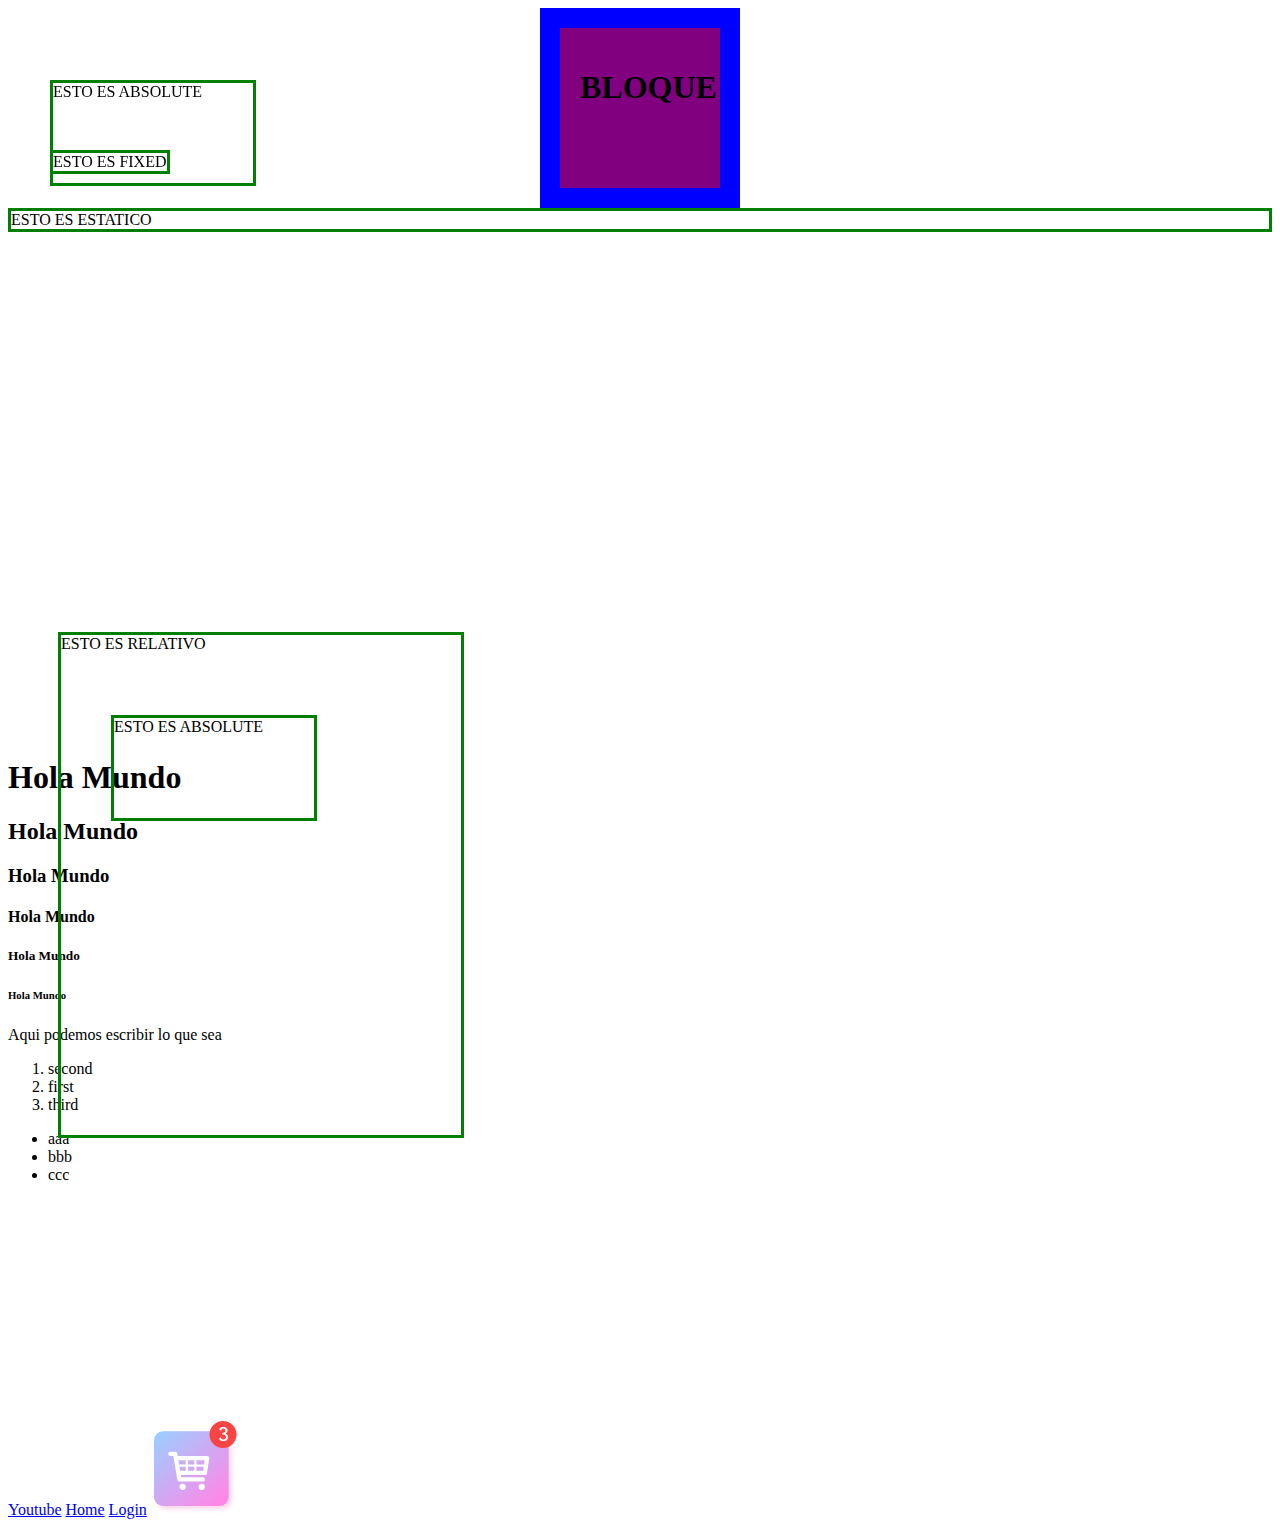
<file: src/main/resources/static/index.html>
<!DOCTYPE html>
<!--
To change this license header, choose License Headers in Project Properties.
To change this template file, choose Tools | Templates
and open the template in the editor.
-->
<html>
    <head>
        <title>TODO supply a title</title>
        <link rel="stylesheet" href="css/index.css">
    </head>
    <body>
        <div class='block'>
            <h1> BLOQUE</h1>
        </div>
        
        <div class="static">ESTO ES ESTATICO</div>
        
        <div class="relative">ESTO ES RELATIVO  
        <div class="absolute">ESTO ES ABSOLUTE</div>
        </div>
        
        <div class="fixed">ESTO ES FIXED</div>
        
        <div class="absolute">ESTO ES ABSOLUTE</div>
        
        <div>
    <!-- Esto es un comentario-->
    <!-- h=heading=titulos-->
    <h1> Hola Mundo</h1>
    <h2> Hola Mundo</h2>
    <h3> Hola Mundo</h3>
    <h4> Hola Mundo</h4>
    <h5> Hola Mundo</h5>
    <h6> Hola Mundo</h6>
    </div>
        
    <section>
        
        <!--p=parrafo, y es una sucesion de caracteres-->
    <p> Aqui podemos escribir lo que sea </p>

    <!--ol=order list, lista de ordenada-->
    <ol>
        <li>second</li>
        <li>first</li>
        <li>third</li>
    </ol>
        
    </section>
    <article> 
    
       <!--ul=order list, lista desordenada-->
    <ul>
        <li>aaa</li>
        <li>bbb</li>
        <li>ccc</li>
    </ul>
    
     <!--s=hipervinculos-->
     
     <a href="https://www.youtube.com/watch?v=wXhTHyIgQ_U">Youtube</a>
     <a href="home.html">Home</a>
     <a href="login.html">Login</a>
     
     <!--empty tags=etiquetas vacias= cuando no tiene equiqueta de cierre como tal-->
     <img src="images/cart.png" alt="Texto un alternativo"/>
     
     <!--inframe=videos o imagenes de otra pagina-->
     <iframe width="560" height="315" src="https://www.youtube.com/embed/wXhTHyIgQ_U" 
             title="YouTube video player" frameborder="0" allow="accelerometer; autoplay; clipboard-write; encrypted-media; gyroscope; picture-in-picture"
             allowfullscreen></iframe>
     
    </article>
    
 
</body>
</html>
</file>
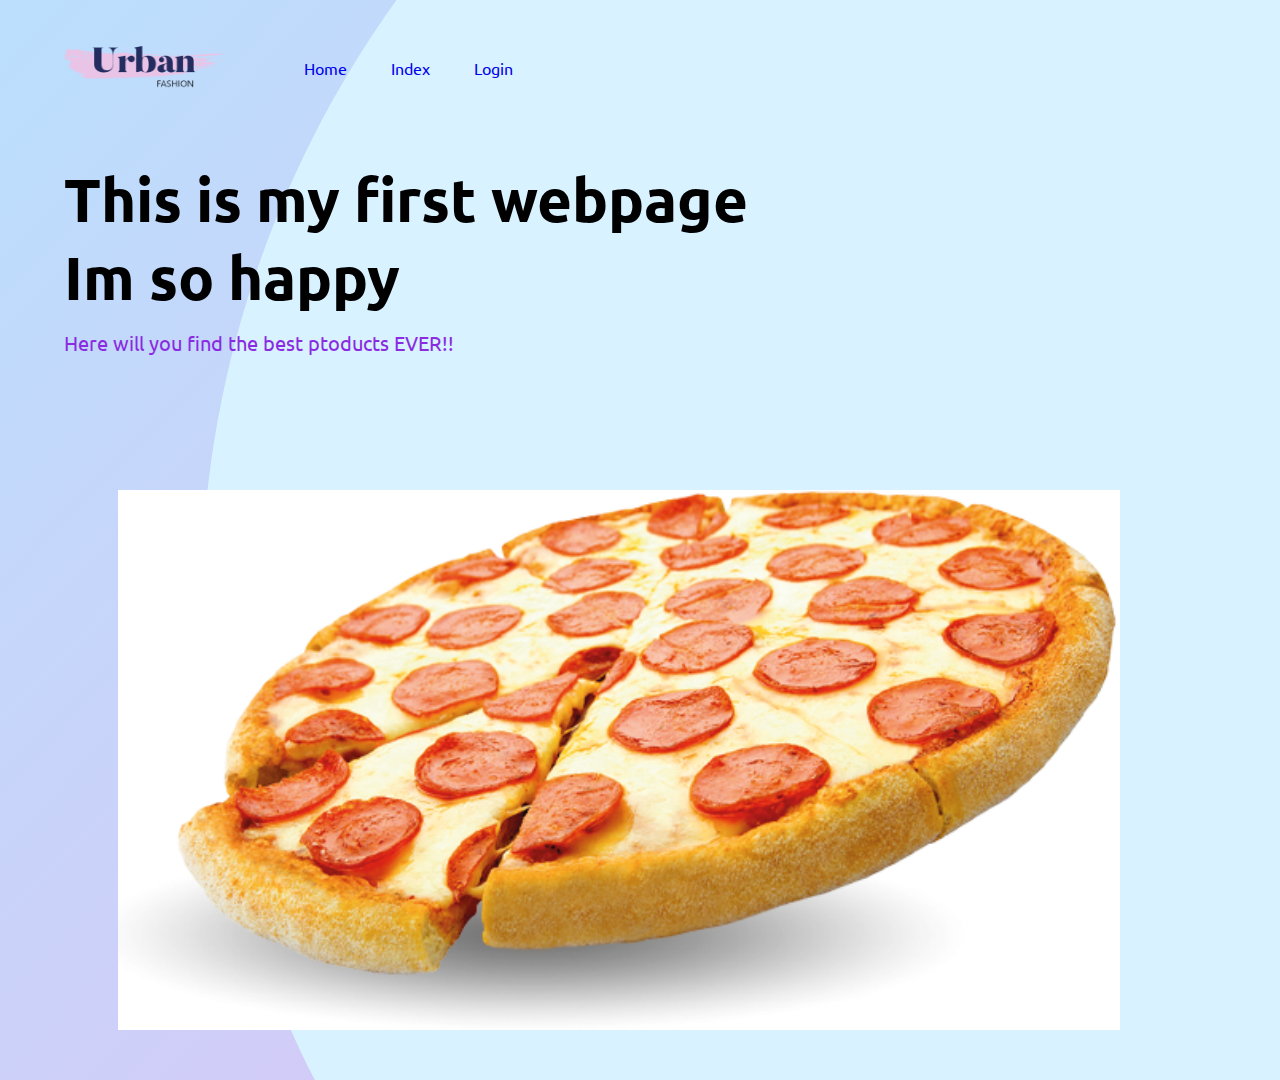
<file: src/main/resources/static/home.html>
<!DOCTYPE html>
<!--
To change this license header, choose License Headers in Project Properties.
To change this template file, choose Tools | Templates
and open the template in the editor.
-->
<html>
    <head>
        <title>Home</title>
        <link rel="stylesheet" href="css/home.css">
    </head>
    <body>
        <div class='container'>
            <!--toda la pag-->
            
            
            
            <div class='navbar'>
                <!--navbar= navigation bar-->
                <img src="images/logo.png" class='logo' alt="Es mi Logo"/>
                <nav>
                <ul>
                    <li><a href="home.html">Home</a> </li>
                    <li><a href="index.html">Index</a> </li>
                    <li><a href="login.html">Login</a> </li>
                    
                </ul>
                </nav> 
            </div>

            
            
            
            
            <div class='content'>
                <!--contenido-->
                <!--br= break, salto de pagina-->
                <h1>This is my first webpage <br> Im so happy</h1>
                <p>Here will you find the best ptoducts EVER!!</p>
                <img src="images/pizza.png" class='feature-img' alt="this is my image"/>
                
            </div>
            
            
            
            
            
            
            </div>

 </body>
</html>
</file>
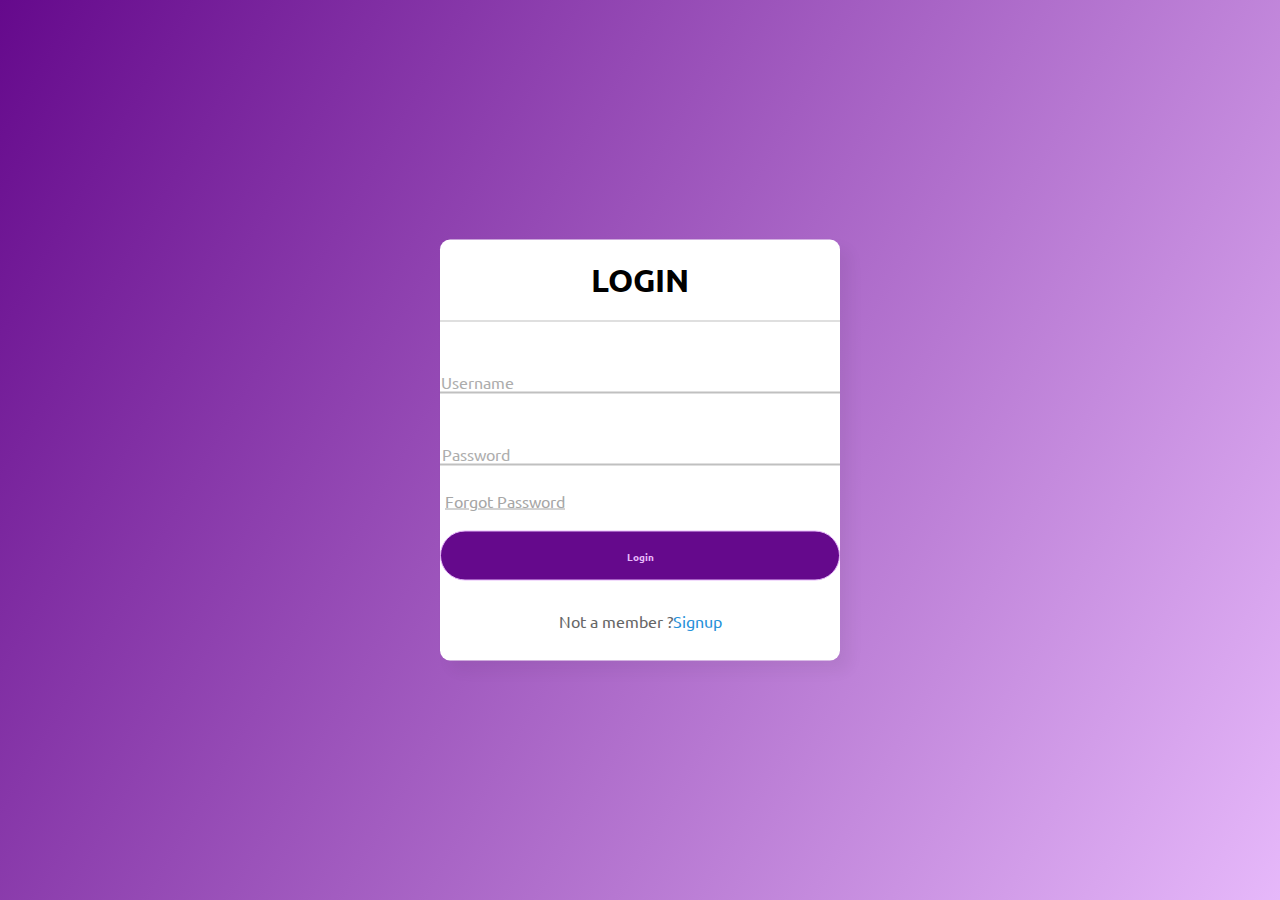
<file: src/main/resources/static/login.html>
<!DOCTYPE html>
<!--
To change this license header, choose License Headers in Project Properties.
To change this template file, choose Tools | Templates
and open the template in the editor.
-->
<html>
    <head>
        <title>Login</title>
        <link rel="stylesheet" href="css/login.css">
    </head>
    <body>
        <div class="center">
            <h1>LOGIN</h1>
            <form method="post">
                <div class="txt_field">
                    <input type="text" required>
                    <label>Username</label>
                </div>
                
                <div class="txt_field">
                    <input type="password" required>
                    <label>Password</label>
                </div>
                
                <div class="pass">Forgot Password</div>
                <input type ="submit" value="Login">
                
                <div class="sigup">
                    Not a member ?<a href="#">Signup</a>     
                </div>

            </form>                 
        </div>
    </body>
</html>
</file>
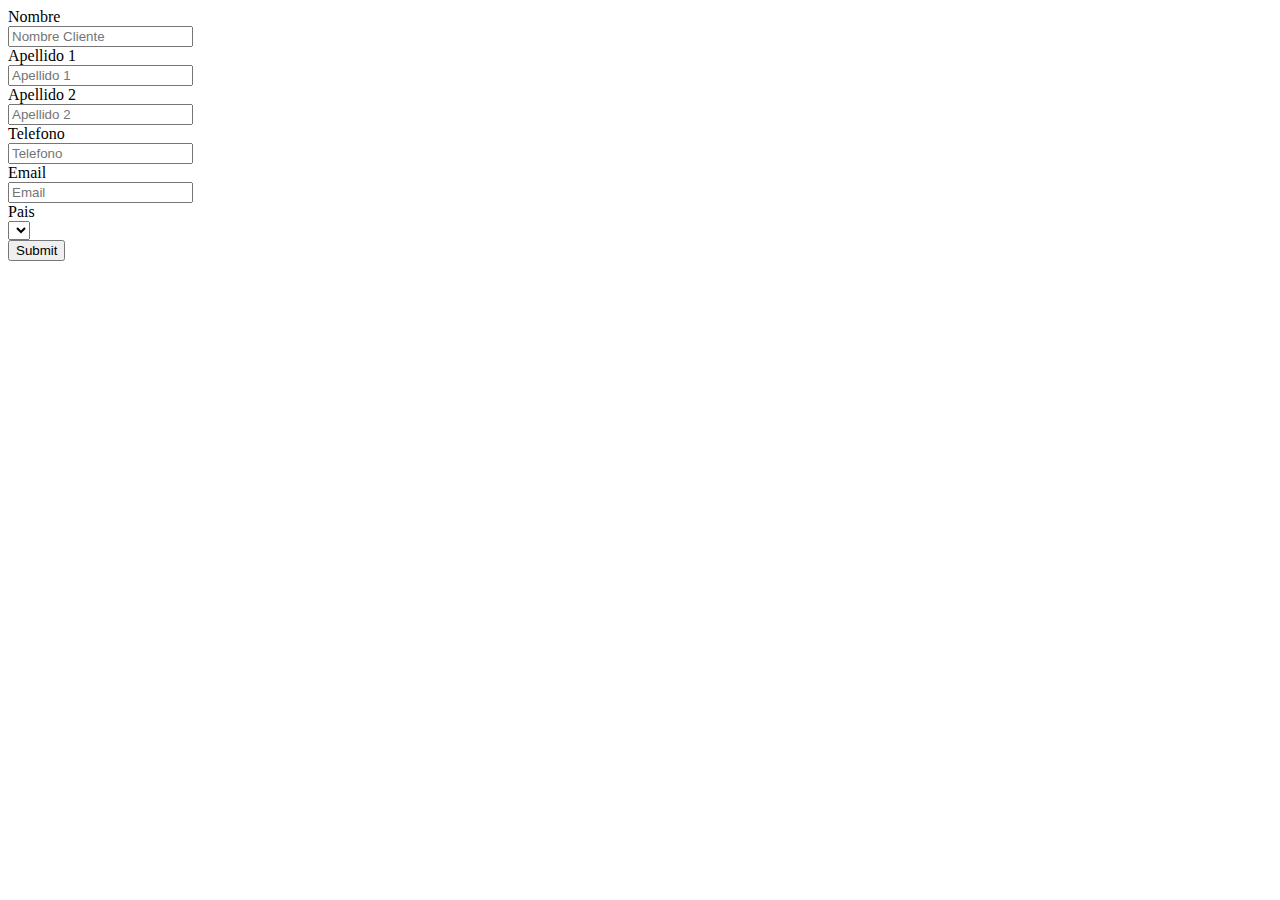
<file: src/main/resources/templates/crear.html>
<!DOCTYPE html>
<!--
Click nbfs://nbhost/SystemFileSystem/Templates/Licenses/license-default.txt to change this license
Click nbfs://nbhost/SystemFileSystem/Templates/Other/html.html to edit this template
-->
<html xmlns:th="http://www.thymeleaf.org">
    <head th:replace="plantilla/template::head"></head>

    <body>

        <header th:replace="plantilla/template::header"></header>

        <div class="container"> 



            <div class="card-header bg-black text-white"> </div>
            <div class="card-body">



                <!-------------------Esto es un Formulario--------------- -->
                <div class="container">
                    <form th:object = "${persona}"
                          th:action="@{/save}"
                          method="POST"
                          >
                        <input type="hidden" th:field="*{id}">
                        <div class="form-group mb-3 row">
                            <label class="col-md-2 col-form-label" for="nombre">Nombre</label>
                            <div class="col-sm-10">
                                <input type="text" class="form-control form-control-sm col-md-6" th:field="*{nombre}" placeholder= "Nombre Cliente" id="nombres" aria-describedby="emailHelp">
                            </div>
                        </div>



                        <div class="form-group mb-3 row">
                            <label class="form-control-sm col-md-2 col-form-label" for="apellido1">Apellido 1</label>
                            <div class="col-sm-10">
                                <input type="text" th:field="*{apellido1}" class="form-control form-control-sm col-md-6" placeholder= "Apellido 1" id="apellido1" aria-describedby="emailHelp">
                            </div>
                        </div>



                        <div class="form-group mb-3 row">
                            <label class="form-control-sm col-form-label col-md-2" for="apellido2">Apellido 2</label>
                            <div class="col-sm-10">
                                <input type="text" th:field="*{apellido2}" class="form-control form-control-sm col-md-6" placeholder= "Apellido 2" id="apellido2" aria-describedby="emailHelp">
                            </div>
                        </div>



                        <div class="form-group mb-3 row">
                            <label class="form-control-sm col-form-label col-md-2" for="telefono">Telefono</label>
                            <div class="col-sm-10">
                                <input type="text" th:field="*{telefono}" class="form-control form-control-sm col-md-6" placeholder= "Telefono" id="telefono" aria-describedby="emailHelp">
                            </div>
                        </div>



                        <div class="form-group mb-3 row">
                            <label class="form-control-sm col-form-label col-md-2" for="email">Email</label>
                            <div class="col-sm-10">
                                <input type="text" th:field="*{email}" class="form-control form-control-sm col-md-6" placeholder= "Email" id="email" aria-describedby="emailHelp">
                            </div>
                        </div>
                        <div class="form-group mb-3 row">
                            <label class="form-control-sm col-form-label col-md-2" for="paises">Pais</label>
                            <div class="col-sm-10">
                                <select th:field="*{pais}" class="form-control form-control-sm col-md-6" id="pais" aria-describedby="emailHelp">
                                    <option th:each="x:${paises}"
                                            th:value="${x.id}"
                                            th:text="${x.pais}"/>
                                </select>
                            </div>
                        </div>
                        <button type="submit" class="btn btn-primary" value="Guardar">Submit</button>
                    </form>
                </div>
            </div>
        </div>



    </body>

    <footer th:replace="plantilla/template::footer"></footer>

</html>
</file>
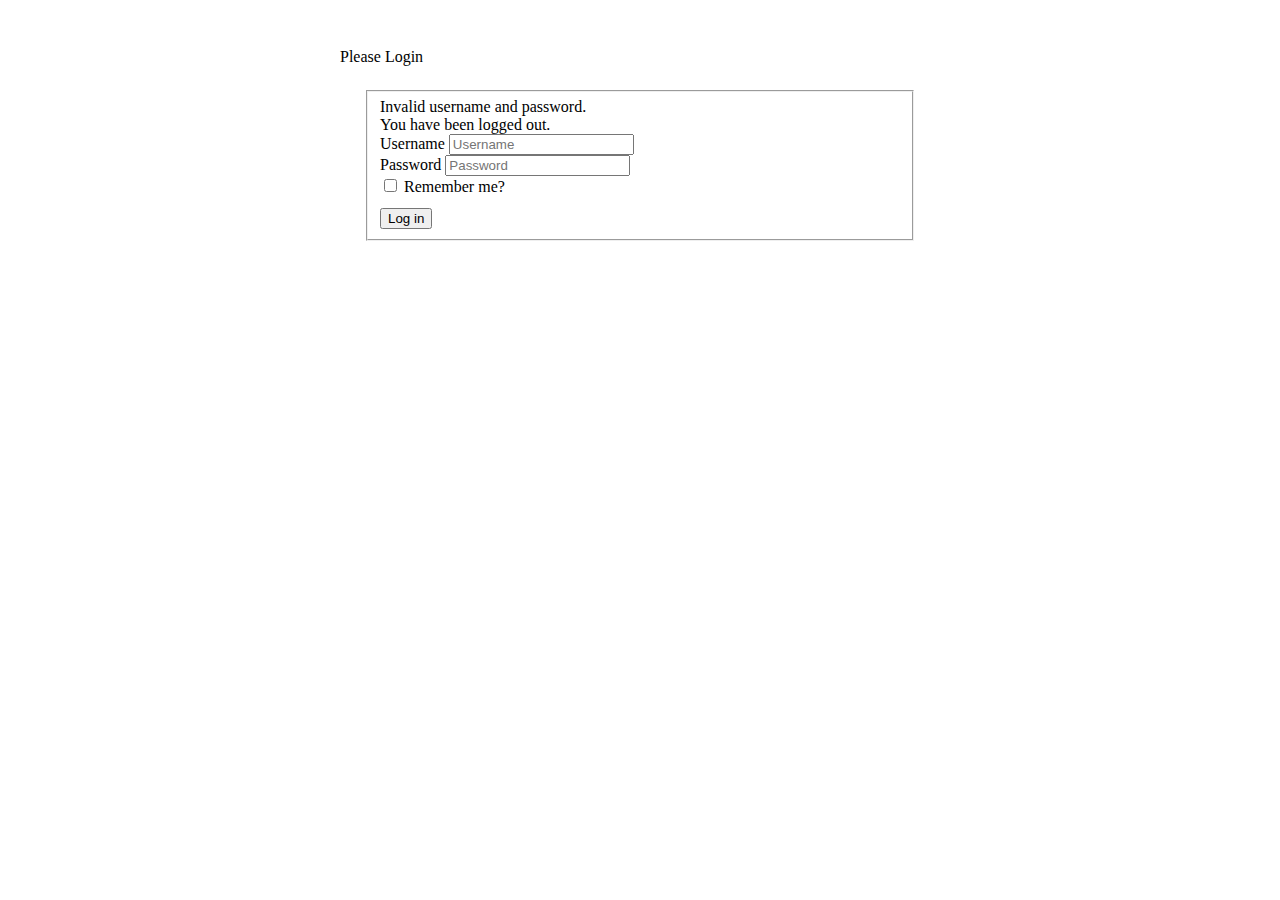
<file: src/main/resources/templates/login.html>
<html xmlns:th="http://www.thymeleaf.org">   
    <head th:replace="plantilla/template::head"></head>  
    <body>        
        <div class="container">    
            <div style="width:600px;margin-left: auto;margin-right: auto;margin-top:24px;padding: 24px;">      
                <div class="card">      
                    <div class="card-header">        
                        <i class="fa fa-user"></i> Please Login
                    </div>    
                    <div class="card-block" style="padding: 24px;">         
                        <form name="f" th:action="@{/login}" method="post">            
                            <fieldset>                              
                                <!-- Thymeleaf + Spring Security error display -->          
                                <div th:if="${param.error}" class="alert alert-danger">        
                                    Invalid username and password.
                                </div>                           
                                <div th:if="${param.logout}" class="alert alert-success">         
                                    You have been logged out.
                                </div>                 
                                <!-- Login Controls -->     
                                <div class="form-group">                                
                                    <label for="txtUsername">Username</label>            
                                    <input type="text" class="form-control" id="username" name="username"     
                                           placeholder="Username">                               
                                </div>           
                                <div class="form-group">            
                                    <label for="txtPassword">Password</label>    
                                    <input type="password" class="form-control" id="password" name="password"       
                                           placeholder="Password">                    
                                </div>                                <div class="form-check">     
                                    <input type="checkbox" class="form-check-input" id="checkRememberMe" name="checkRememberMe">     
                                    <label class="form-check-label" for="checkRememberMe">Remember me?</label>          
                                </div>                                <!-- Login Button -->                           
                                <div class="form-actions" style="margin-top: 12px;">                                
                                    <button type="submit" class="btn btn-success">Log in</button>                   
                                </div>                  
                            </fieldset>                   
                        </form>       
                    </div>         
                </div>          
            </div>     
        </div>   
    </body></html>
</file>
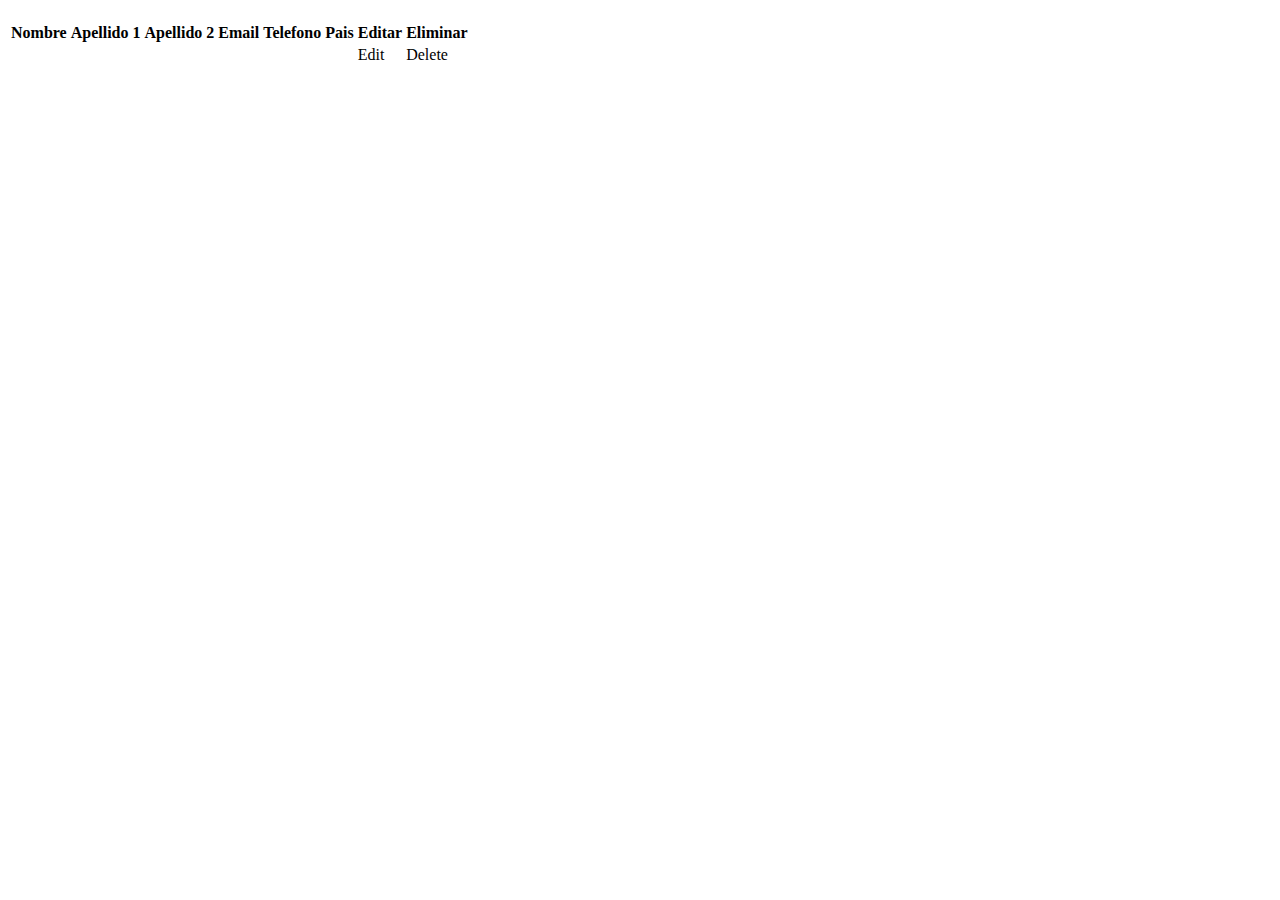
<file: src/main/resources/templates/personas.html>
<!DOCTYPE html>
<html xmlns:th="https://www.thymeleaf.org">
    <!-- 
    <head>
        <title>Persona</title>
        <link href="https://cdn.jsdelivr.net/npm/bootstrap@5.2.0-beta1/dist/css/bootstrap.min.css" rel="stylesheet" integrity="sha384-0evHe/X+R7YkIZDRvuzKMRqM+OrBnVFBL6DOitfPri4tjfHxaWutUpFmBp4vmVor" crossorigin="anonymous">
        <script src="https://cdn.jsdelivr.net/npm/bootstrap@5.2.0-beta1/dist/js/bootstrap.bundle.min.js" integrity="sha384-pprn3073KE6tl6bjs2QrFaJGz5/SUsLqktiwsUTF55Jfv3qYSDhgCecCxMW52nD2" crossorigin="anonymous"></script>
    </head>
    -->

    <body> 
        <header th:replace="plantilla/template::header"></header>

        <!--Este simbolo "$" pasa parametros del controller con el model.Atribute-->
        <h1 th:text="${titulo}"></h1> 

        <!--Este simbolo "#" sustituye nombre-->
        <h1 th:text="#{cliente.nombre}"></h1> 
        <span sec:authentication="name"></span>
        <table class="table table-dark table-striped">


            <thead class="thead-dark">
                <tr>
                    <th scope="col">Nombre</th>
                    <th scope="col">Apellido 1</th>
                    <th scope="col">Apellido 2</th>
                    <th scope="col">Email</th>
                    <th scope="col">Telefono</th>
                    <th scope="col">Pais</th>
                    <th>Editar</th>
                    <th>Eliminar</th>
                </tr>
            </thead>
            <tbody>
            <th:block th:each="user : ${personas}">
                <tr>
                    <td th:text="${user.getNombre}"></td>
                    <td th:text="${user.getApellido1}"></td>
                    <td th:text="${user.getApellido2}"></td>
                    <td th:text="${user.getEmail}"></td>
                    <td th:text="${user.getTelefono}"></td>
                    <td th:text="${user.getPais.getPais}"></td>
                    <td>
                        <a th:href="@{/editPersona/{id}(id=${user.getId})}">Edit</a>
                    </td>
                    <td>
                        <a th:href="@{/delete/{id}(id=${user.getId})}">Delete</a>
                    </td>
                </tr>
            </th:block>
            </tbody>
        </table>
    </body>
</html>
</file>
<file: src/main/resources/static/css/index.css>
/*
To change this license header, choose License Headers in Project Properties.
To change this template file, choose Tools | Templates
and open the template in the editor.
*/
/* 
    Created on : May 26, 2022, 8:16:36 PM
    Author     : Aurelio
*/

.block{
    background-color: purple;
    width: 200px;
    height: 200px;
    padding: 20px;
    border: 20px solid blue; 
    box-sizing: border-box;
    margin: auto;/*auto ajustarse a la pestana*/
}

.static{
    position:static;
    border: 3px solid green; 
    top:400px; 
    left: 50px;
    
}

.relative{ 
    position:relative;
    border: 3px solid green; 
    top:400px; 
    left: 50px;
    width: 400px;
    height: 500px;
}

.fixed{ 
    position:fixed;
    border: 3px solid green; 
    top:150px; 
    left: 50px;
}

.absolute{ 
    position:absolute;
    border:3px solid green; 
    top:80px; 
    left: 50px;
    width: 200px;
    height: 100px;
}
</file>
<file: src/main/resources/static/css/home.css>
/*
To change this license header, choose License Headers in Project Properties.
To change this template file, choose Tools | Templates
and open the template in the editor.
*/
/* 
    Created on : May 26, 2022, 6:28:44 PM
    Author     : Aurelio
*/
@import url('https://fonts.googleapis.com/css2?family=Ubuntu:ital@1&display=swap');

*{
    margin:0;
    padding: 0;
    font-family: 'Ubuntu', sans-serif; 
}

.container{
    height: 120vh;
    width: 100%;
    background-image: url(../images/background.png);
    backround-position:center;
    background-size: cover;
    padding-left: 5%;
    padding-right: 5%;
    box-sizing: border-box;
    position: relative;
}

.navbar{
    height: 15vh;
    width: 100%;
    margin:auto;
    display: flex;
    align-items: center;
}

.logo{
    width: 160px;
    cursor: pointer;
}

nav{
    flex: 1;
    padding-left: 60px;
}

/*para cambiar posicion de enlaces*/
nav ul li{
    display: inline-block;
    list-style: none;
    margin:0px 20px;
}

/*para eliminar el subrayado de los hipervinculos*/
nav ul li a{
    text-decoration: none;
    color:darkchid;   
}

.content h1{
    font-size: 60px;
    font-weight: bold;
    margin-top:24px;
    margin-bottom: 15px;
    color:darkchid;     
}

.content p{
    font-size: 20px;
    color:blueviolet;
}


/*mover la imagen*/
.feature-img{
    height: 50%;
    position: absolute;
    bottom: 50px;
    right: 160px;
}
</file>
<file: src/main/resources/static/css/login.css>
/*
To change this license header, choose License Headers in Project Properties.
To change this template file, choose Tools | Templates
and open the template in the editor.
*/
/* 
    Created on : May 26, 2022, 6:28:50 PM
    Author     : Aurelio
*/

@import url('https://fonts.googleapis.com/css2?family=Ubuntu:ital@1&display=swap');

*{
    margin:0;
    padding: 0;
    box-sizing: border-box;
    font-family: 'Ubuntu', sans-serif; 
}

body{
    background: linear-gradient(120deg, #65098C, #E6B8FA);
    overflow: hidden;
    height: 100vh;
    
}

.center{
    position:absolute;
    top:50%;
    left: 50%;
    width: 400px;
    background: white;
    transform: translate(-50%,-50%); 
    border-radius: 10px; /*sombreado*/
    box-shadow: 10px 10px 15px rgba(0,0,0,0.05);
}

.center h1{
    text-align: center;
    padding: 20px 0;
    border-bottom: 1px solid silver;
}
/*lineas y borde de la caja donde estara la info*/
form .txt_field{
    position: relative;
    border-bottom: 2px solid silver;
    margin: 30px 0; /*lineas abajo*/
}

/*modificar el input*/
 .txt_field input{
    width: 100%;
    padding: 0 5px;
    height: 40px;
    font-size: 20px;
    border: none;
    background: none;
}


.txt_field label{
    position: absolute;
    top: 50%;
    left: 5px;
    color: #adadad;
    transform: translate(-5%);
    font-size: 16px;
}

.pass{
    margin: -5px 0 20px 5px;
    color: #a6a6a6;
    cursor: pointer;
}

.pass{
    text-decoration: underline;
}

input[type="submit"]{
    width: 100%;
    height: 50px;
    border: 1px solid;
    background: #65098C;
    border-radius: 25px;
    font-size: 10px;
    font-weight: 700;
    cursor: pointer;
    color: #E6B8FA
}

input[type="submit"]:hover{
    border-color: #2691d9;
    background: green;
    transition: .5s;   
}

.sigup{
    margin: 30px 0;
    text-align: center;
    font-size: 16px;
    color: #666666;
}
.sigup a{
    color: #2691d9;
    text-decoration: none;
}
.sigup a:hover{
    text-decoration: underline;
}

.txt_field span::before{
    content:'';
    position: absolute;
    top: 50%;
    left: 5px;
    color: #adadad;
    transform: translateY(-50%);
    font-size: 16px;
    pointer-events: none;
    transition: .5s;
}


.txt_field input:focus~label,
.txt_field input:valid~label{
    top:-20px;
    color: #2691d9;
    
}

.txt_field input:focus~span::before,
.txt_field input:valid~span::before{
 width: 100%;
    
}
</file>
